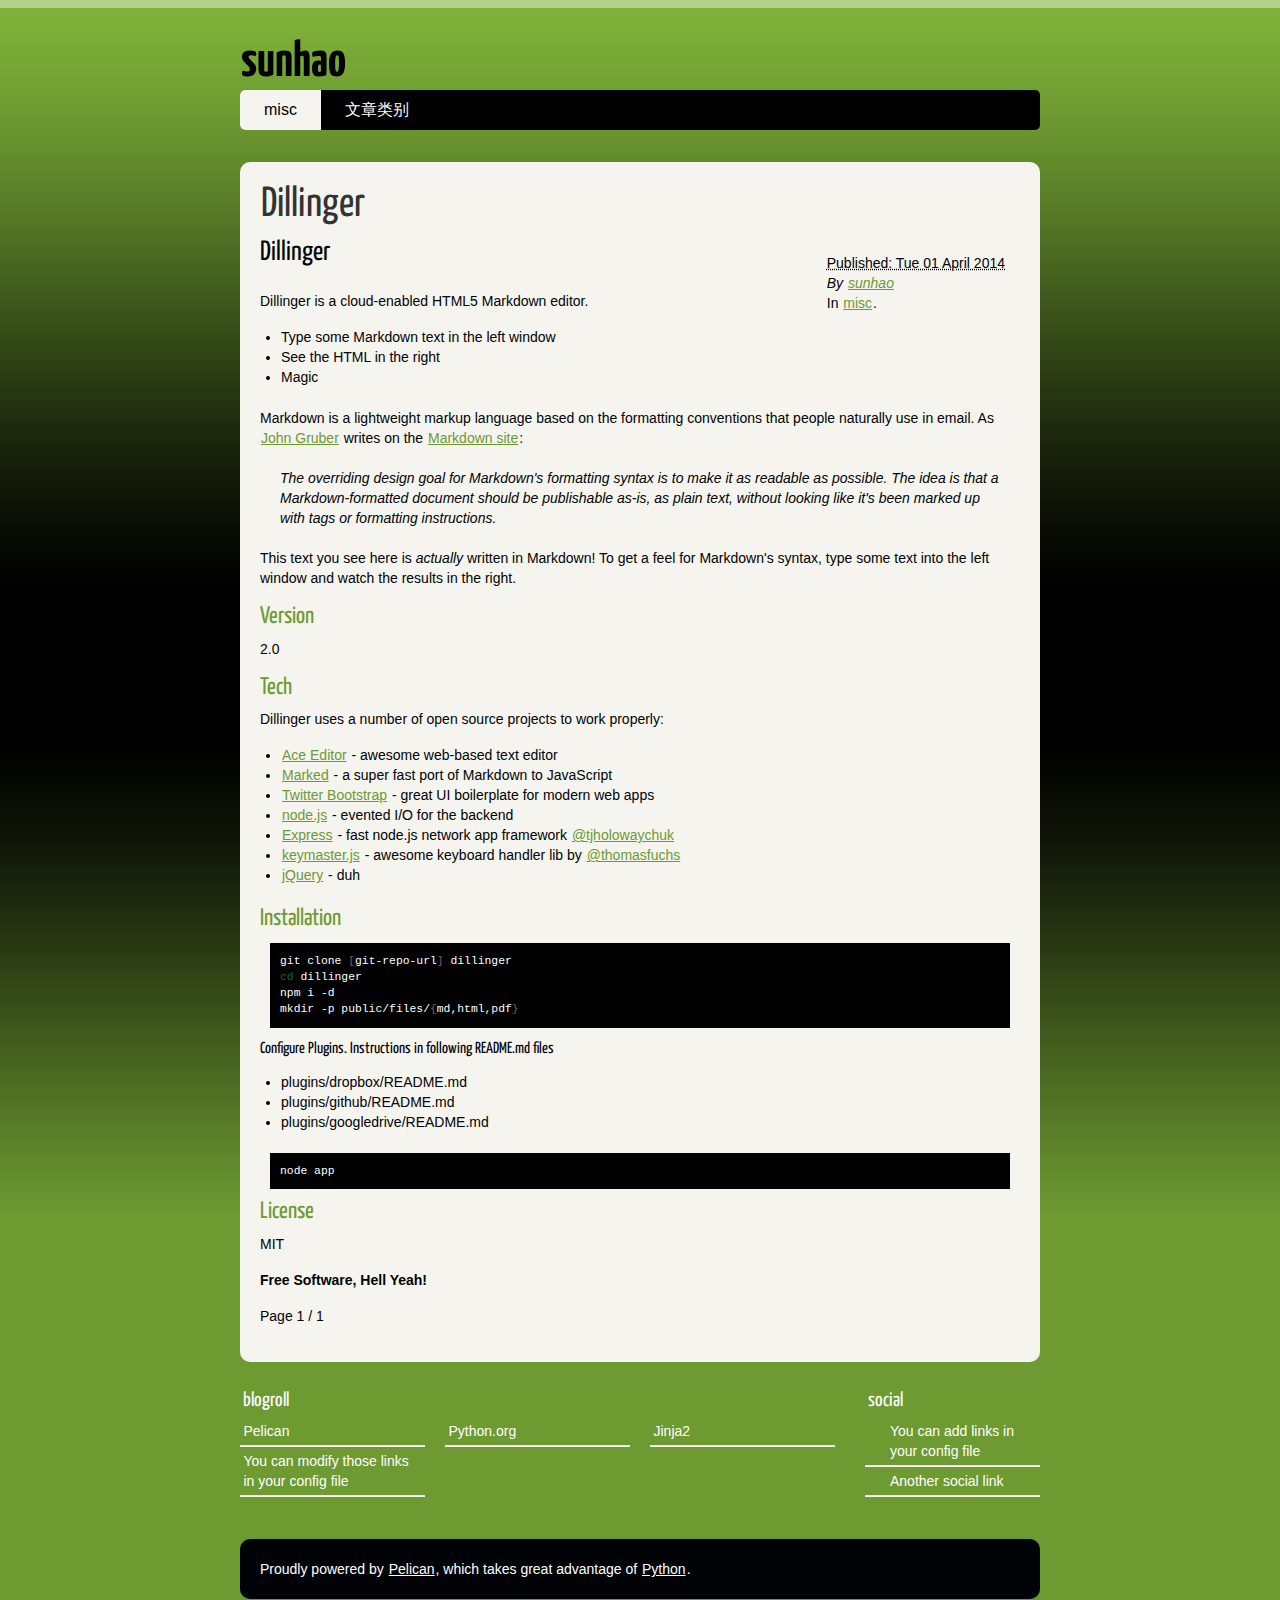
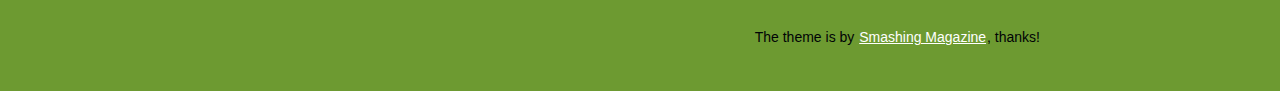
<file: category/misc.html>
<!DOCTYPE html>
<html lang="zn">
<head>
        <meta charset="utf-8" />
        <title>sunhao - misc</title>
        <link rel="stylesheet" href="/theme/css/main.css" />

        <!--[if IE]>
            <script src="http://html5shiv.googlecode.com/svn/trunk/html5.js"></script>
        <![endif]-->
</head>

<body id="index" class="home">
        <header id="banner" class="body">
                <h1><a href="/">sunhao </a></h1>
                <nav><ul>
                    <li class="active"><a href="/category/misc.html">misc</a></li>
                    <li><a href="/category/wen-zhang-lei-bie.html">文章类别</a></li>
                </ul></nav>
        </header><!-- /#banner -->

            <aside id="featured" class="body">
                <article>
                    <h1 class="entry-title"><a href="/dillinger.html">Dillinger</a></h1>
<footer class="post-info">
        <abbr class="published" title="2014-04-01T00:00:00">
                Published: Tue 01 April 2014
        </abbr>

        <address class="vcard author">
                By                         <a class="url fn" href="/author/sunhao.html">sunhao</a>
        </address>
<p>In <a href="/category/misc.html">misc</a>. </p>

</footer><!-- /.post-info --><h1>Dillinger</h1>
<p>Dillinger is a cloud-enabled HTML5 Markdown editor.</p>
<ul>
<li>Type some Markdown text in the left window</li>
<li>See the HTML in the right</li>
<li>Magic</li>
</ul>
<p>Markdown is a lightweight markup language based on the formatting conventions that people naturally use in email.  As <a href="http://daringfireball.net/">John Gruber</a> writes on the <a href="http://daringfireball.net/projects/markdown/">Markdown site</a>:</p>
<blockquote>
<p>The overriding design goal for Markdown's
formatting syntax is to make it as readable 
as possible. The idea is that a
Markdown-formatted document should be
publishable as-is, as plain text, without
looking like it's been marked up with tags
or formatting instructions.</p>
</blockquote>
<p>This text you see here is <em>actually</em> written in Markdown! To get a feel for Markdown's syntax, type some text into the left window and watch the results in the right.  </p>
<h2>Version</h2>
<p>2.0</p>
<h2>Tech</h2>
<p>Dillinger uses a number of open source projects to work properly:</p>
<ul>
<li><a href="http://ace.ajax.org">Ace Editor</a> - awesome web-based text editor</li>
<li><a href="https://github.com/chjj/marked">Marked</a> - a super fast port of Markdown to JavaScript</li>
<li><a href="http://twitter.github.com/bootstrap/">Twitter Bootstrap</a> - great UI boilerplate for modern web apps</li>
<li><a href="http://nodejs.org">node.js</a> - evented I/O for the backend</li>
<li><a href="http://expressjs.com">Express</a> - fast node.js network app framework <a href="http://twitter.com/tjholowaychuk">@tjholowaychuk</a></li>
<li><a href="https://github.com/madrobby/keymaster">keymaster.js</a> - awesome keyboard handler lib by <a href="http://twitter.com/thomasfuchs">@thomasfuchs</a></li>
<li><a href="http://jquery.com">jQuery</a> - duh </li>
</ul>
<h2>Installation</h2>
<div class="highlight"><pre>git clone <span class="o">[</span>git-repo-url<span class="o">]</span> dillinger
<span class="nb">cd </span>dillinger
npm i -d
mkdir -p public/files/<span class="o">{</span>md,html,pdf<span class="o">}</span>
</pre></div>


<h5>Configure Plugins. Instructions in following README.md files</h5>
<ul>
<li>plugins/dropbox/README.md</li>
<li>plugins/github/README.md</li>
<li>plugins/googledrive/README.md</li>
</ul>
<div class="highlight"><pre>node app
</pre></div>


<h2>License</h2>
<p>MIT</p>
<p><strong>Free Software, Hell Yeah!</strong></p>                </article>
<p class="paginator">
    Page 1 / 1
</p>
            </aside><!-- /#featured -->
        <section id="extras" class="body">
                <div class="blogroll">
                        <h2>blogroll</h2>
                        <ul>
                            <li><a href="http://getpelican.com/">Pelican</a></li>
                            <li><a href="http://python.org/">Python.org</a></li>
                            <li><a href="http://jinja.pocoo.org/">Jinja2</a></li>
                            <li><a href="#">You can modify those links in your config file</a></li>
                        </ul>
                </div><!-- /.blogroll -->
                <div class="social">
                        <h2>social</h2>
                        <ul>

                            <li><a href="#">You can add links in your config file</a></li>
                            <li><a href="#">Another social link</a></li>
                        </ul>
                </div><!-- /.social -->
        </section><!-- /#extras -->

        <footer id="contentinfo" class="body">
                <address id="about" class="vcard body">
                Proudly powered by <a href="http://getpelican.com/">Pelican</a>, which takes great advantage of <a href="http://python.org">Python</a>.
                </address><!-- /#about -->

                <p>The theme is by <a href="http://coding.smashingmagazine.com/2009/08/04/designing-a-html-5-layout-from-scratch/">Smashing Magazine</a>, thanks!</p>
        </footer><!-- /#contentinfo -->

</body>
</html>
</file>
<file: theme/css/main.css>
/*
	Name: Smashing HTML5
	Date: July 2009
	Description: Sample layout for HTML5 and CSS3 goodness.
	Version: 1.0
	Author: Enrique Ramírez
	Autor URI: http://enrique-ramirez.com
*/

/* Imports */
@import url("reset.css");
@import url("pygment.css");
@import url(http://fonts.googleapis.com/css?family=Yanone+Kaffeesatz&subset=latin);

/***** Global *****/
/* Body */
body {
    background: #6d9a31 url('../images/bg.png');
    background-repeat: repeat-x;
    color: #000305;
    font-size: 87.5%; /* Base font size: 14px */
    font-family: 'Trebuchet MS', Trebuchet, 'Lucida Sans Unicode', 'Lucida Grande', 'Lucida Sans', Arial, sans-serif;
    line-height: 1.429;
    margin: 0;
    padding: 0;
    text-align: left;
}



/* Headings */
h1 {font-size: 2em }
h2 {font-size: 1.571em}	/* 22px */
h3 {font-size: 1.429em}	/* 20px */
h4 {font-size: 1.286em}	/* 18px */
h5 {font-size: 1.143em}	/* 16px */
h6 {font-size: 1em}		/* 14px */

h1, h2, h3, h4, h5, h6 {
	font-weight: 400;
	line-height: 1.1;
	margin-bottom: .8em;
    font-family: 'Yanone Kaffeesatz', arial, serif;
}

h3, h4, h5, h6 { margin-top: .8em; }
	
hr { border: 2px solid #EEEEEE; }

/* Anchors */
a {outline: 0;}
a img {border: 0px; text-decoration: none;}
a:link, a:visited {
	color: #6d9a31;
	padding: 0 1px;
	text-decoration: underline;
}
a:hover, a:active {
	background-color: #6d9a31;
	color: #fff;
	text-decoration: none;
	text-shadow: 1px 1px 1px #333;
}

h1 a:hover {
    background-color: inherit
}
	
/* Paragraphs */
p {margin-bottom: 1.143em;}

strong, b {font-weight: bold;}
em, i {font-style: italic;}

::-moz-selection {background: #F6CF74; color: #fff;}
::selection {background: #F6CF74; color: #fff;}

/* Lists */
ul {
	list-style: outside disc;
	margin: 1em 0 1.5em 1.5em;
}

ol {
	list-style: outside decimal;
	margin: 1em 0 1.5em 1.5em;
}

.post-info {
    float:right;
    margin:10px;
    padding:5px;
}

.post-info p{
    margin-bottom: 1px;
}

.readmore { float: right }

dl {margin: 0 0 1.5em 0;}
dt {font-weight: bold;}
dd {margin-left: 1.5em;}

pre{background-color: #000; padding: 10px; color: #fff; margin: 10px; overflow: auto;}

/* Quotes */
blockquote {
    margin: 20px;
    font-style: italic;
}
cite {}

q {}

/* Tables */
table {margin: .5em auto 1.5em auto; width: 98%;}
	
	/* Thead */
	thead th {padding: .5em .4em; text-align: left;}
	thead td {}

	/* Tbody */
	tbody td {padding: .5em .4em;}
	tbody th {}
	
	tbody .alt td {}
	tbody .alt th {}
	
	/* Tfoot */
	tfoot th {}
	tfoot td {}
	
/* HTML5 tags */
header, section, footer,
aside, nav, article, figure {
	display: block;
}

/* Google +1 button positionning bug workaround */
iframe {
	position:static !important;
}

/***** Layout *****/
.body {clear: both; margin: 0 auto; width: 800px;}
img.right figure.right {float: right; margin: 0 0 2em 2em;}
img.left, figure.left {float: right; margin: 0 0 2em 2em;}

/*
	Header
*****************/
#banner {
	margin: 0 auto;
	padding: 2.5em 0 0 0;
}

	/* Banner */
	#banner h1 {font-size: 3.571em; margin-bottom: 0em;}
	#banner h1 a:link, #banner h1 a:visited {
		color: #000305;
		display: block;
		font-weight: bold;
		text-decoration: none;
		width: 800px;
	}
	#banner h1 a:hover, #banner h1 a:active {
		background: none;
		color: #dbdbdb;
		text-shadow: none;
	}
	
	#banner h1 strong {font-size: 0.36em; font-weight: normal;}
	
	/* Main Nav */
	#banner nav {
		background: #000;
		font-size: 1.143em;
		height: 40px;
		line-height: 30px;
		margin: 0 auto 2em auto;
		padding: 0;
		text-align: center;
		width: 800px;
		
		border-radius: 5px;
		-moz-border-radius: 5px;
		-webkit-border-radius: 5px;
	}
	
	#banner nav ul {list-style: none; margin: 0 auto; width: 800px;}
	#banner nav li {float: left; display: inline; margin: 0;}
	
	#banner nav a:link, #banner nav a:visited {
		color: #fff;
		display: inline-block;
		height: 30px;
		padding: 5px 1.5em;
		text-decoration: none;
	}
	#banner nav a:hover, #banner nav a:active,
	#banner nav .active a:link, #banner nav .active a:visited {
		background: #F5F4EF;
                color: #000;
                text-shadow: none !important;
	}
	
	#banner nav li:first-child a {
		border-top-left-radius: 5px;
		-moz-border-radius-topleft: 5px;
		-webkit-border-top-left-radius: 5px;
		
		border-bottom-left-radius: 5px;
		-moz-border-radius-bottomleft: 5px;
		-webkit-border-bottom-left-radius: 5px;
	}

/*
	Featured
*****************/
#featured {
	background: #F5F4EF;
	margin-bottom: 2em;
	overflow: hidden;
	padding: 20px;
	width: 760px;
	
	border-radius: 10px;
	-moz-border-radius: 10px;
	-webkit-border-radius: 10px;
}

#featured figure {
	border: 2px solid #eee;
	float: right;
	margin: 0.786em 2em 0 5em;
	width: 248px;
}
#featured figure img {display: block; float: right;}

#featured h2 {color: #6d9a31; font-size: 1.714em; margin-bottom: 0.333em;}
#featured h3 {font-size: 1.429em; margin-bottom: .5em;}

#featured h3 a:link, #featured h3 a:visited {color: #000305; text-decoration: none;}
#featured h3 a:hover, #featured h3 a:active {color: #fff;}

/*
	Body
*****************/
#content {
	background: #F5F4EF;
	margin-bottom: 2em;
	overflow: hidden;
	padding: 20px 20px;
	width: 760px;
	
	border-radius: 10px;
	-moz-border-radius: 10px;
	-webkit-border-radius: 10px;
}

#content h2 {color: #6d9a31; font-size: 1.714em; margin-bottom: 0.333em;}

/*
	Extras
*****************/
#extras {margin: 0 auto 3em auto; overflow: hidden;}

#extras ul {list-style: none; margin: 0;}
#extras li {border-bottom: 1px solid #fff;}
#extras h2 {
	color: #fff;
	font-size: 1.429em;
	margin-bottom: .25em;
	padding: 0 3px;
}

#extras a:link, #extras a:visited {
	color: /*#444*/#fff;
	display: block;
	border-bottom: 1px solid #F4E3E3;
	text-decoration: none;
	padding: .3em .25em;
}

#extras a:hover, #extras a:active {color: #fff;}

	/* Blogroll */
	#extras .blogroll {
		float: left;
		width: 615px;
	}
	
	#extras .blogroll li {float: left; margin: 0 20px 0 0; width: 185px;}
	
	/* Social */
	#extras .social {
		float: right;
		width: 175px;
	}
	
	#extras div[class='social'] a {
		background-repeat: no-repeat;
		background-position: 3px 6px;
		padding-left: 25px;
	}
	
		/* Icons */
		.social a[href*='delicious.com'] {background-image: url('../images/icons/delicious.png');}
		.social a[href*='digg.com'] {background-image: url('../images/icons/digg.png');}
		.social a[href*='facebook.com'] {background-image: url('../images/icons/facebook.png');}
		.social a[href*='last.fm'], .social a[href*='lastfm.'] {background-image: url('../images/icons/lastfm.png');}
		.social a[href*='atom.xml'] {background-image: url('../images/icons/rss.png');}
		.social a[href*='twitter.com'] {background-image: url('../images/icons/twitter.png');}
		.social a[href*='linkedin.com'] {background-image: url('../images/icons/linkedin.png');}
		.social a[href*='github.com'] {background-image: url('../images/icons/github.png');}

/*
	Tag Cloud
*****************/
#cloud {list-style-type: none;}

#cloud li {float: left;}

#cloud .tag-1 {font-size: 3em; line-height: 1;}
#cloud .tag-2 {font-size: 2em; line-height: 1.5;}
#cloud .tag-3 {font-size: 1.5em; line-height: 2;}
#cloud .tag-4 {font-size: 1em; line-height: 3;}

/*
	About
*****************/
#about {
	background: #000305;
	color: #fff;
	font-style: normal;
	margin-bottom: 2em;
	overflow: hidden;
	padding: 20px;
	text-align: left;
	width: 760px;
	
	border-radius: 10px;
	-moz-border-radius: 10px;
	-webkit-border-radius: 10px;
}

#about .primary {float: left; width: 165px;}
#about .primary strong {color: #C64350; display: block; font-size: 1.286em;}
#about .photo {float: left; margin: 5px 20px;}

#about .url:link, #about .url:visited {text-decoration: none;}

#about .bio {float: right; width: 500px;}

/*
	Footer
*****************/
#contentinfo {padding-bottom: 2em; text-align: right;}

#contentinfo a:link, #contentinfo a:visited {color: /*#444*/#fff;}

#contentinfo a:hover, #contentinfo a:active {color: #fff;}


/***** Sections *****/
/* Blog */
.hentry {
	border-bottom: 1px solid #eee;
	padding: 1.5em 0;
}
li:last-child .hentry, #content > .hentry {border: 0; margin: 0;}
#content > .hentry {padding: 1em 0;}
.hentry img{display : none ;}
.entry-title {font-size: 3em; margin-bottom: 10px; margin-top: 0;}
.entry-title a:link, .entry-title a:visited {text-decoration: none; color: #333;}
.entry-title a:visited {background-color: #fff;}

.hentry .post-info * {font-style: normal;}

	/* Content */
	.hentry footer {margin-bottom: 2em;}
	.hentry footer address {display: inline;}
	#posts-list footer address {display: block;}

	/* Blog Index */
	#posts-list {list-style: none; margin: 0;}
	#posts-list .hentry {padding-left: 10px; position: relative;}
	
	#posts-list footer {
		left: 10px;
		position: relative;
        float: left;
		top: 0.5em;
		width: 190px;
	}
	
	/* About the Author */
	#about-author {
		background: #f9f9f9;
		clear: both;
		font-style: normal;
		margin: 2em 0;
		padding: 10px 20px 15px 20px;
		
		border-radius: 5px;
		-moz-border-radius: 5px;
		-webkit-border-radius: 5px;
	}
	
	#about-author strong {
		color: #6d9a31;
		clear: both;
		display: block;
		font-size: 1.429em;
	}
	
	#about-author .photo {border: 1px solid #ddd; float: left; margin: 5px 1em 0 0;}
	
	/* Comments */
	#comments-list {list-style: none; margin: 0 1em;}
	#comments-list blockquote {
		background: #f8f8f8;
		clear: both;
		font-style: normal;
		margin: 0;
		padding: 15px 20px;
		
		border-radius: 5px;
		-moz-border-radius: 5px;
		-webkit-border-radius: 5px;
	}
	#comments-list footer {color: #888; padding: .5em 1em 0 0; text-align: right;}
	
	#comments-list li:nth-child(2n) blockquote {background: #F5f5f5;}
	
	/* Add a Comment */
	#add-comment label {clear: left; float: left; text-align: left; width: 150px;}
	#add-comment input[type='text'],
	#add-comment input[type='email'],
	#add-comment input[type='url'] {float: left; width: 200px;}
	
	#add-comment textarea {float: left; height: 150px; width: 495px;}
	
	#add-comment p.req {clear: both; margin: 0 .5em 1em 0; text-align: right;}
	
	#add-comment input[type='submit'] {float: right; margin: 0 .5em;}
	#add-comment * {margin-bottom: .5em;}
</file>
